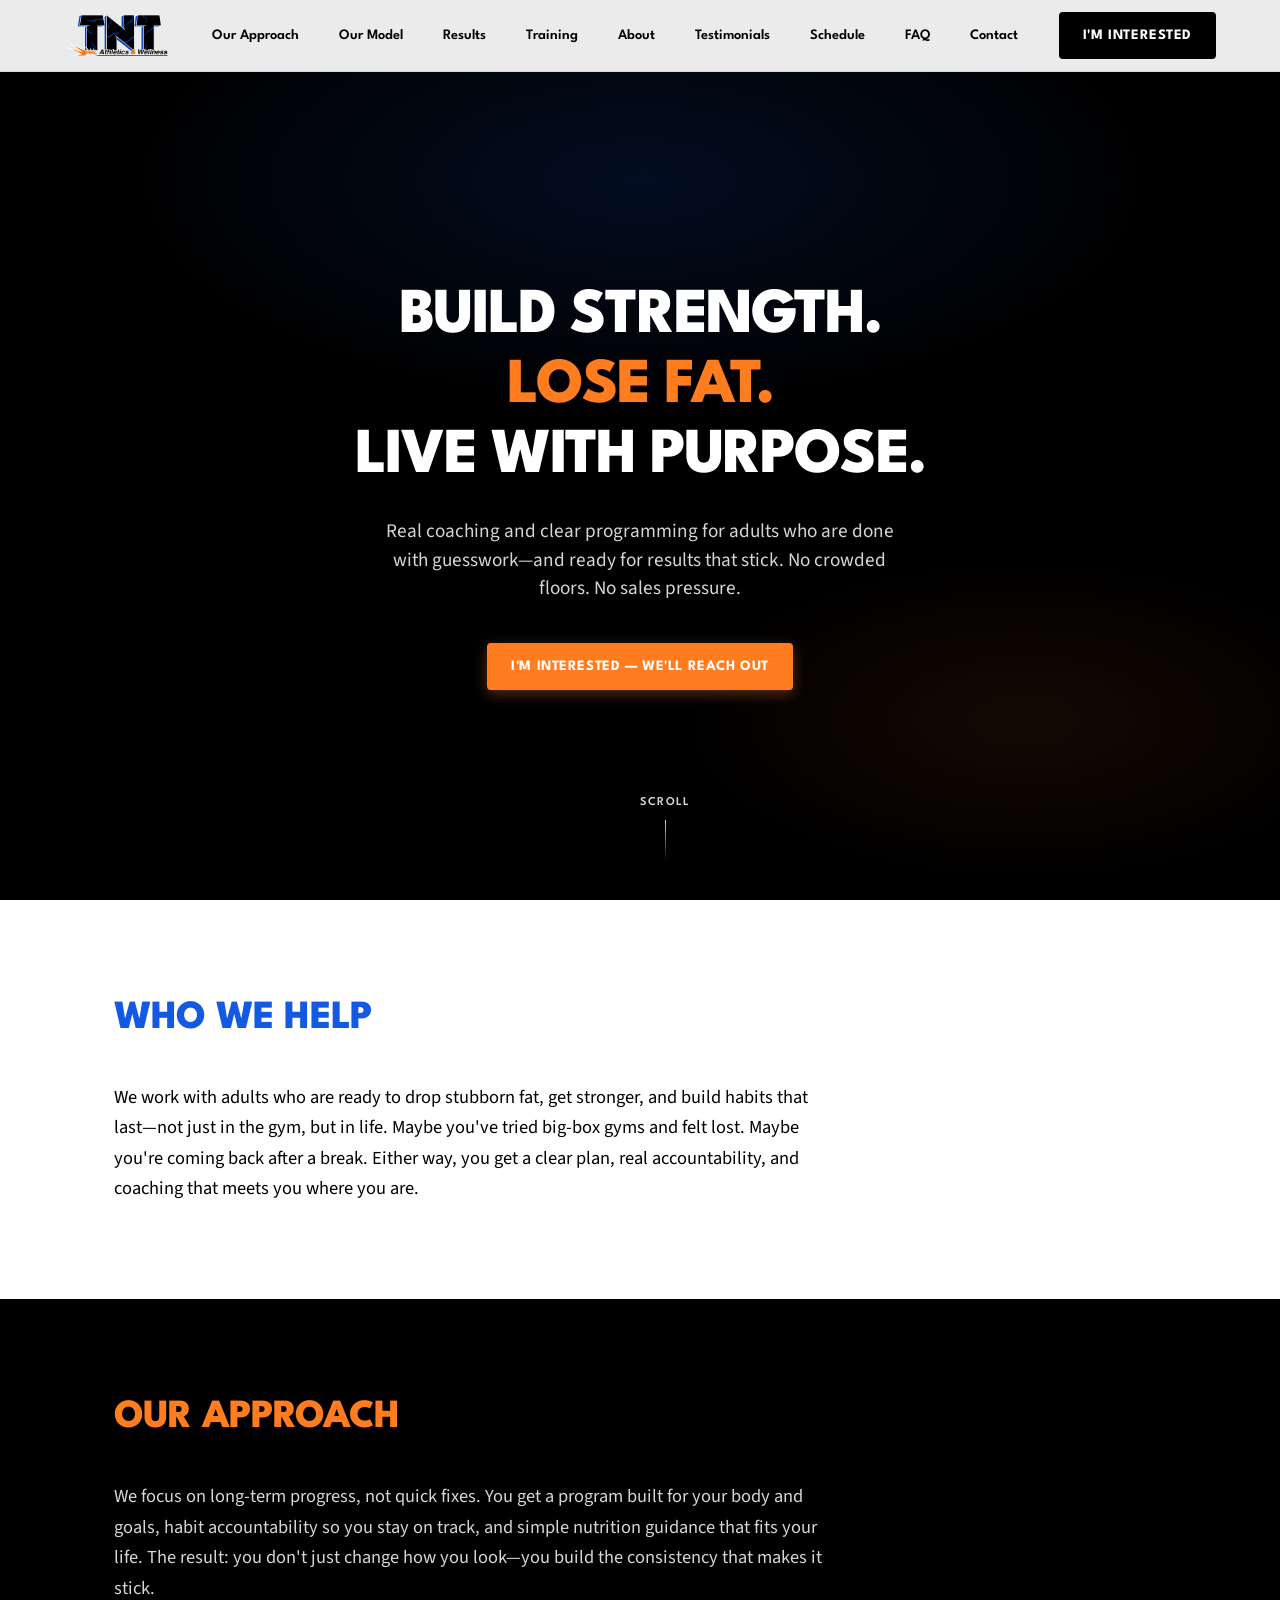
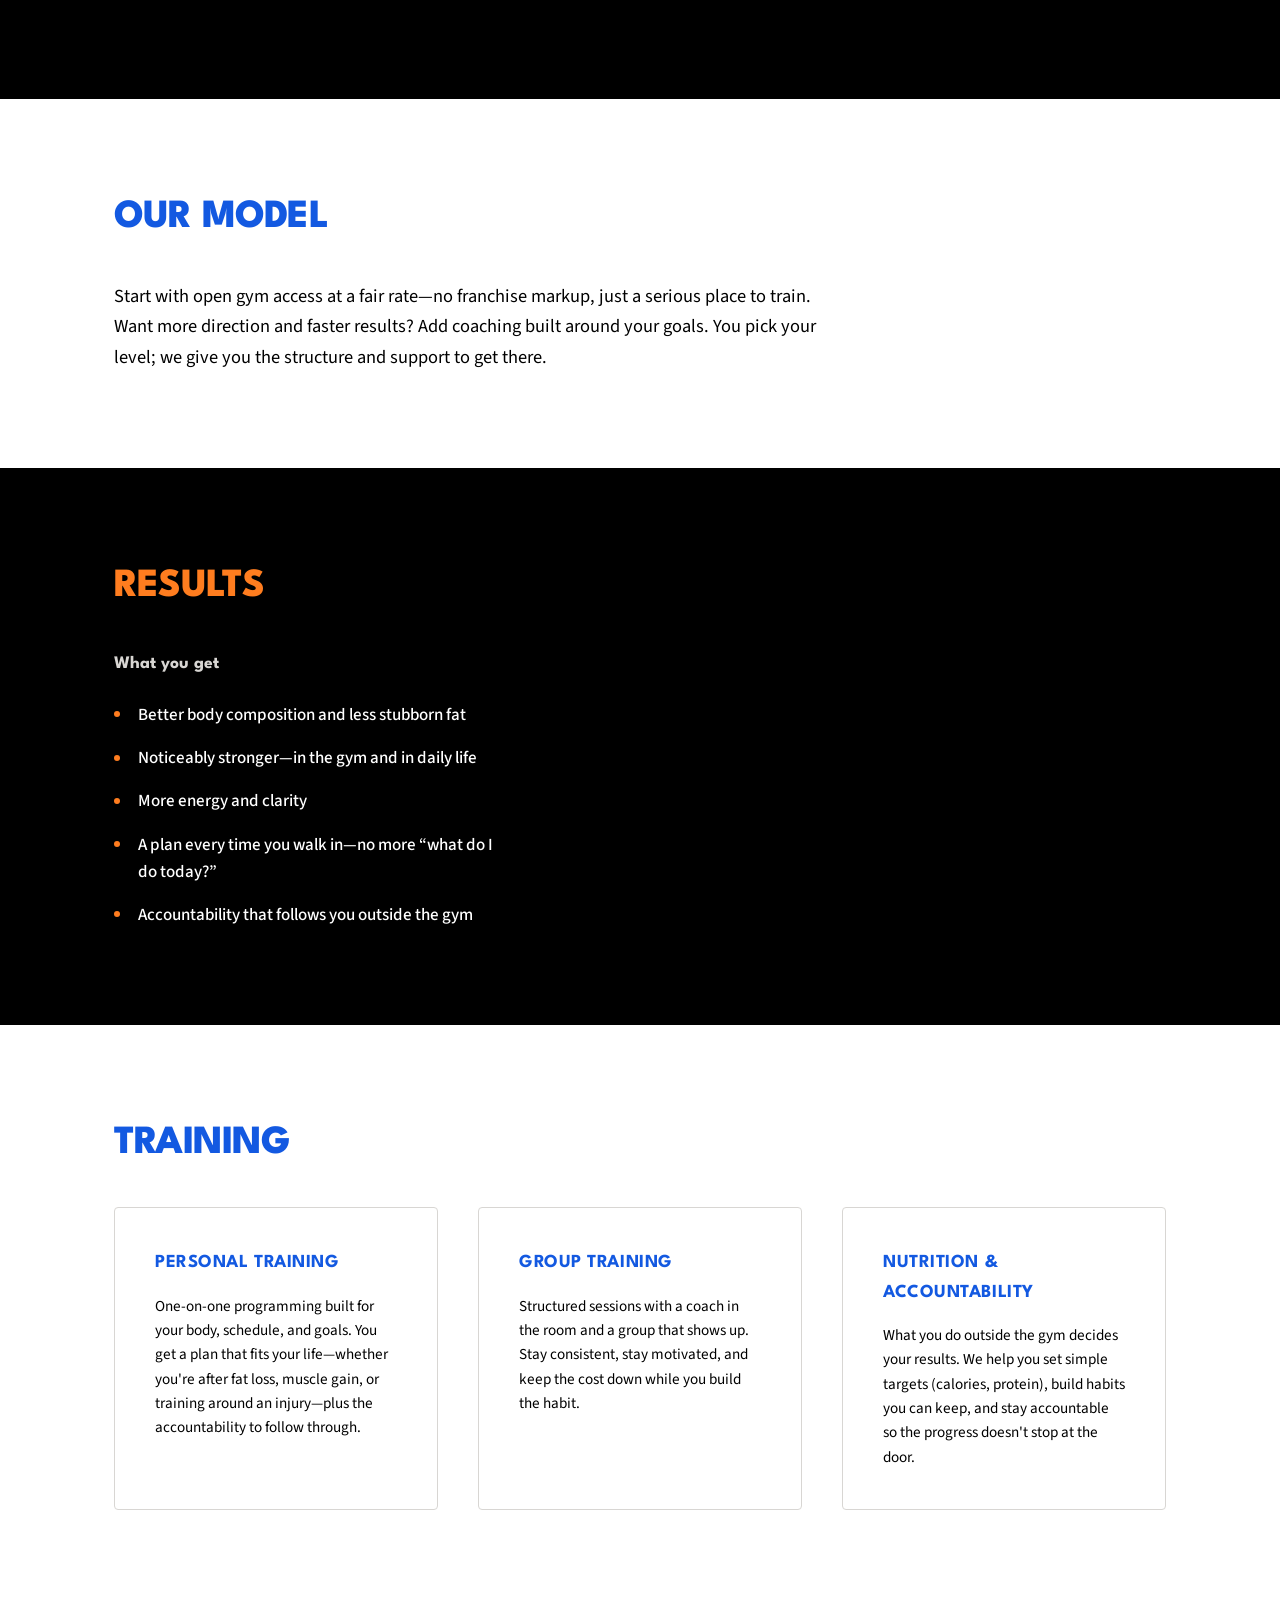
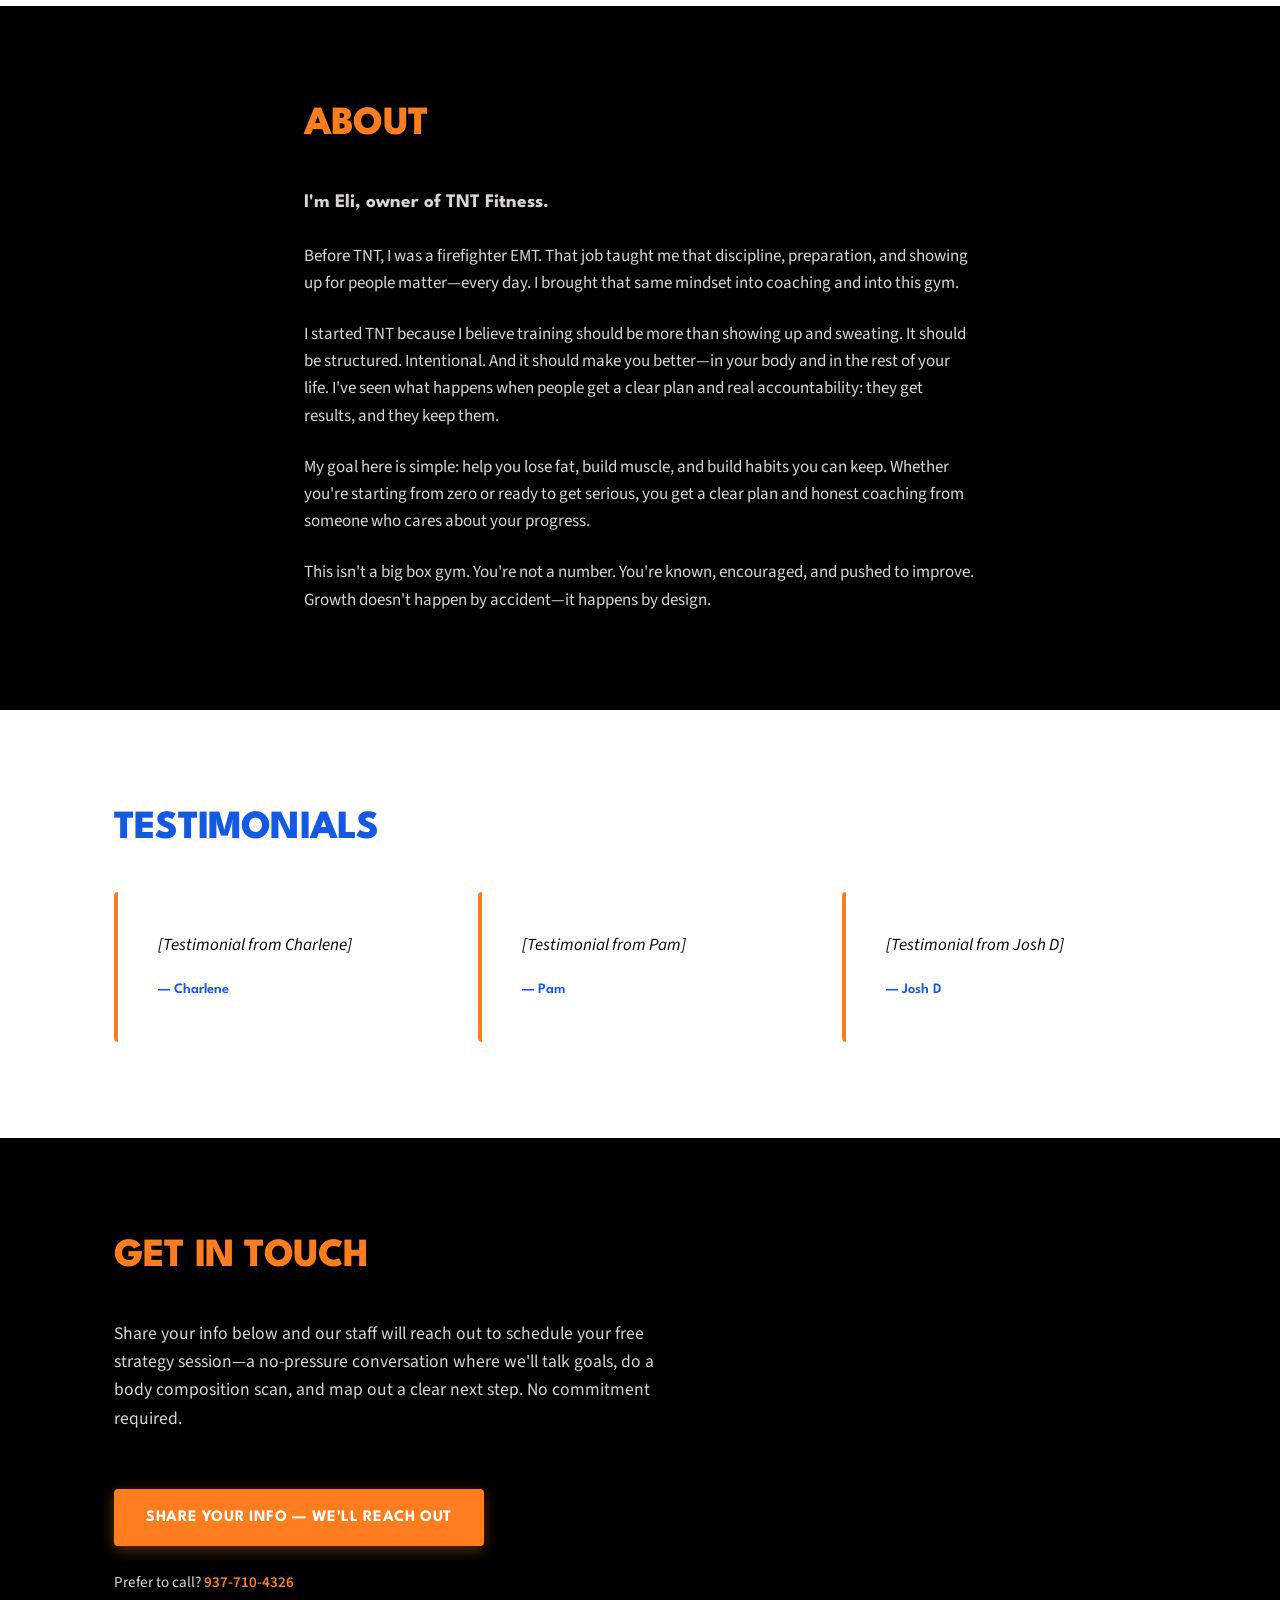
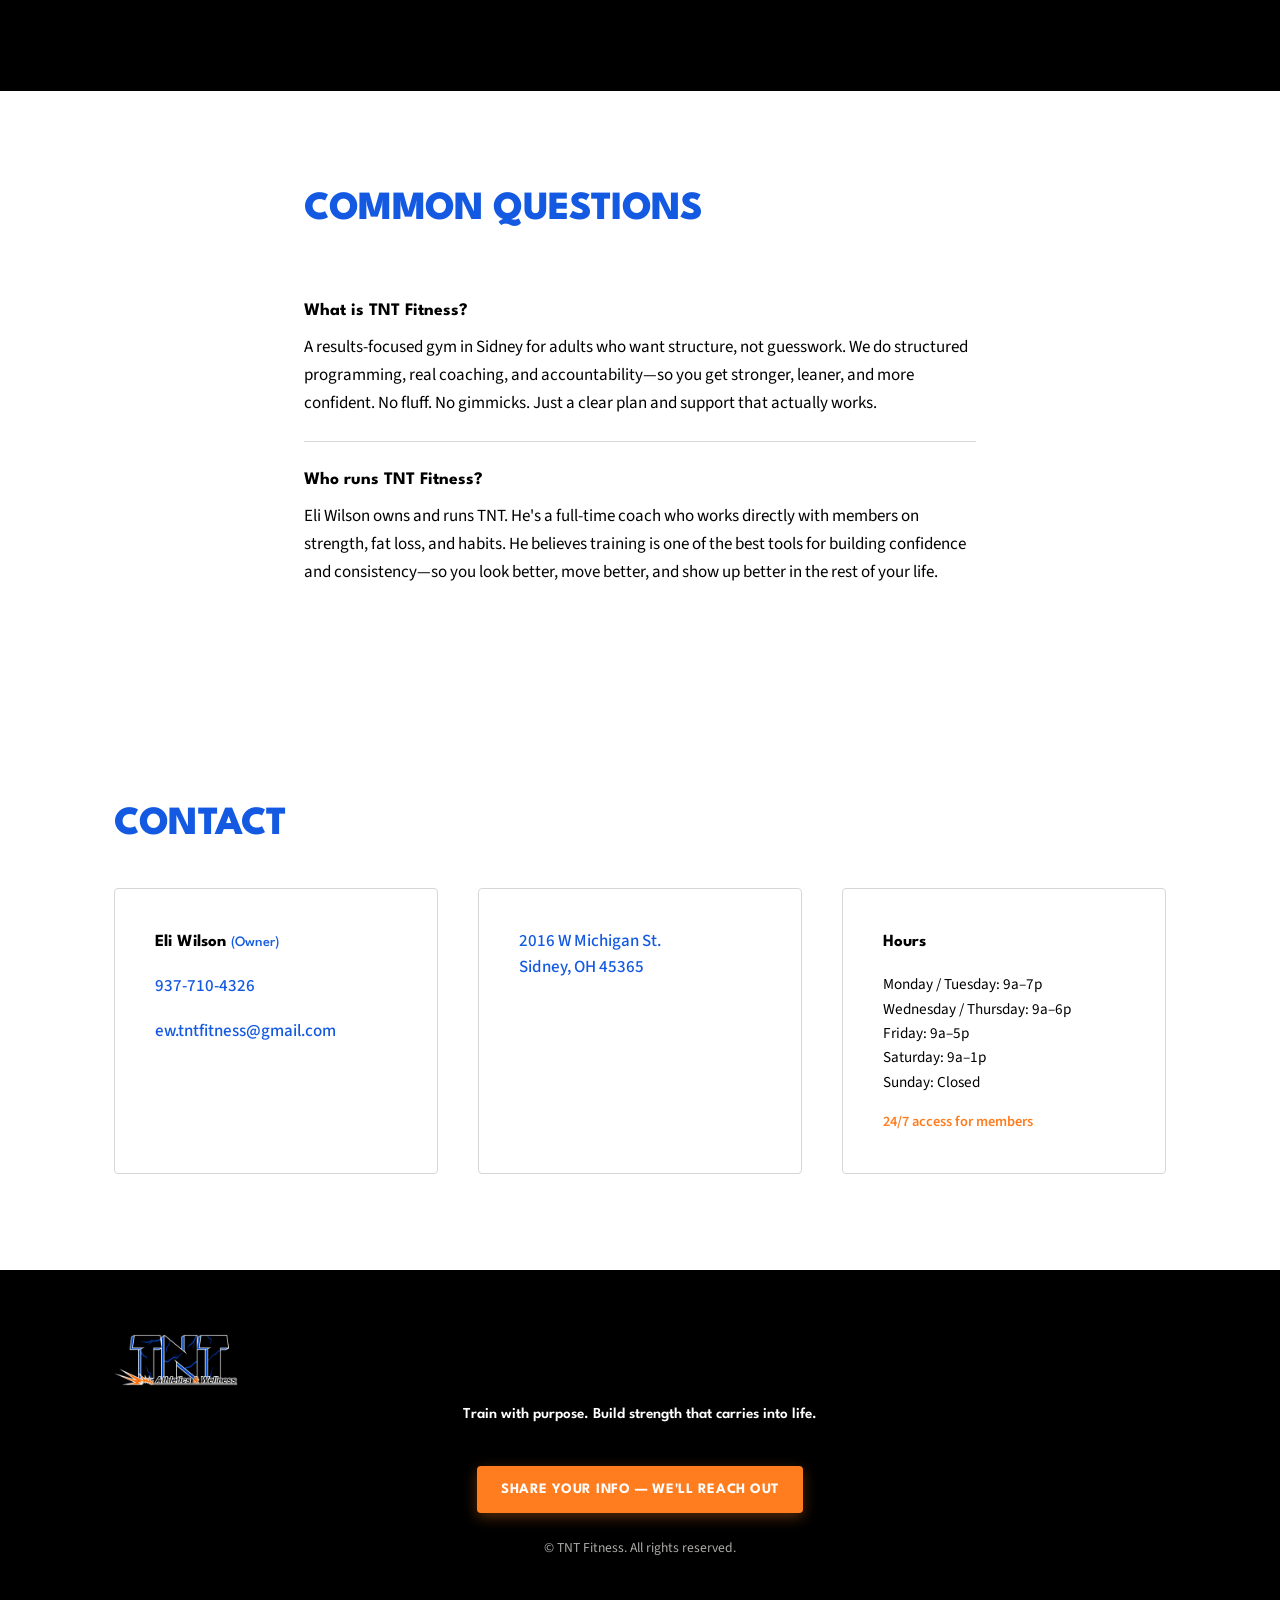
<file: website/index.html>
<!DOCTYPE html>
<html lang="en">
<head>
  <meta charset="UTF-8" />
  <meta name="viewport" content="width=device-width, initial-scale=1.0" />
  <title>TNT Fitness — Build strength. Lose fat. Live with purpose.</title>
  <meta name="description" content="Personal training and structured programs for adults who want real results. Sidney, OH." />
  <meta property="og:title" content="TNT Fitness — Build strength. Lose fat. Live with purpose." />
  <meta property="og:description" content="Personal training and structured programs for adults who want real results. Sidney, OH." />
  <meta property="og:type" content="website" />
  <link rel="preconnect" href="https://fonts.googleapis.com" />
  <link rel="preconnect" href="https://fonts.gstatic.com" crossorigin />
  <link href="https://fonts.googleapis.com/css2?family=League+Spartan:wght@400;500;600;700;800&family=Source+Sans+3:wght@400;500;600;700&display=swap" rel="stylesheet" />
  <link rel="stylesheet" href="styles.css" />
</head>
<body data-pushpress-signup-url="https://oab9gel.pushpress.com/open/interested">
  <!-- PushPress lead capture: staff will reach out to schedule strategy session -->
  <a href="#main-content" class="skip-link">Skip to main content</a>
  <header class="site-header" data-header>
    <div class="header-inner">
      <a href="#home" class="logo">
        <img src="logo_small.jpg" alt="TNT Fitness" width="160" height="48" />
      </a>
      <button type="button" class="nav-toggle" aria-label="Toggle menu" aria-expanded="false" data-nav-toggle><span></span><span></span><span></span></button>
      <nav class="nav" data-nav aria-label="Main">
        <a href="#home">Home</a>
        <a href="#who-we-help">Who We Help</a>
        <a href="#approach">Our Approach</a>
        <a href="#model">Our Model</a>
        <a href="#results">Results</a>
        <a href="#training">Training</a>
        <a href="#about">About</a>
        <a href="#testimonials">Testimonials</a>
        <a href="#schedule">Schedule</a>
        <a href="#faq">FAQ</a>
        <a href="#contact">Contact</a>
        <a href="#schedule" class="btn btn-primary nav-cta-mobile signup-cta" data-fallback-href="#schedule">I'm interested</a>
      </nav>
      <a href="#schedule" class="btn btn-cta header-cta signup-cta" data-fallback-href="#schedule">I'm interested</a>
    </div>
  </header>

  <main id="main-content">
    <section id="home" class="hero" data-section>
      <div class="hero-bg"></div>
      <div class="hero-content">
        <h1 class="hero-headline">
          <span class="line">Build strength.</span>
          <span class="line">Lose fat.</span>
          <span class="line">Live with purpose.</span>
        </h1>
        <p class="hero-sub">Real coaching and clear programming for adults who are done with guesswork—and ready for results that stick. No crowded floors. No sales pressure.</p>
        <a href="#schedule" class="btn btn-primary signup-cta" data-fallback-href="#schedule">I'm interested — we'll reach out</a>
      </div>
      <div class="hero-scroll" data-scroll-hint>
        <span>Scroll</span>
        <span class="scroll-line"></span>
      </div>
    </section>

    <section id="who-we-help" class="block block--light" data-section>
      <div class="container">
        <h2 class="section-head section-head--blue" data-section>Who we help</h2>
        <p class="block-lead" data-section>We work with adults who are ready to drop stubborn fat, get stronger, and build habits that last—not just in the gym, but in life. Maybe you've tried big-box gyms and felt lost. Maybe you're coming back after a break. Either way, you get a clear plan, real accountability, and coaching that meets you where you are.</p>
      </div>
    </section>

    <section id="approach" class="block block--dark" data-section>
      <div class="container">
        <h2 class="section-head section-head--blue" data-section>Our approach</h2>
        <p class="block-lead" data-section>We focus on long-term progress, not quick fixes. You get a program built for your body and goals, habit accountability so you stay on track, and simple nutrition guidance that fits your life. The result: you don't just change how you look—you build the consistency that makes it stick.</p>
      </div>
    </section>

    <section id="model" class="block block--light" data-section>
      <div class="container">
        <h2 class="section-head section-head--blue" data-section>Our model</h2>
        <p class="block-lead" data-section>Start with open gym access at a fair rate—no franchise markup, just a serious place to train. Want more direction and faster results? Add coaching built around your goals. You pick your level; we give you the structure and support to get there.</p>
      </div>
    </section>

    <section id="results" class="block block--dark results-block" data-section>
      <div class="container">
        <h2 class="section-head section-head--blue" data-section>Results</h2>
        <p class="results-intro" data-section>What you get</p>
        <ul class="results-list">
          <li>Better body composition and less stubborn fat</li>
          <li>Noticeably stronger—in the gym and in daily life</li>
          <li>More energy and clarity</li>
          <li>A plan every time you walk in—no more “what do I do today?”</li>
          <li>Accountability that follows you outside the gym</li>
        </ul>
      </div>
    </section>

    <section id="training" class="block block--light training-block" data-section>
      <div class="container">
        <h2 class="section-head section-head--blue" data-section>Training</h2>
        <div class="training-cards">
          <article class="training-card">
            <h3 class="training-card-title">Personal training</h3>
            <p>One-on-one programming built for your body, schedule, and goals. You get a plan that fits your life—whether you're after fat loss, muscle gain, or training around an injury—plus the accountability to follow through.</p>
          </article>
          <article class="training-card">
            <h3 class="training-card-title">Group training</h3>
            <p>Structured sessions with a coach in the room and a group that shows up. Stay consistent, stay motivated, and keep the cost down while you build the habit.</p>
          </article>
          <article class="training-card">
            <h3 class="training-card-title">Nutrition & accountability</h3>
            <p>What you do outside the gym decides your results. We help you set simple targets (calories, protein), build habits you can keep, and stay accountable so the progress doesn't stop at the door.</p>
          </article>
        </div>
      </div>
    </section>

    <section id="about" class="block block--dark about-block" data-section>
      <div class="container container--narrow">
        <h2 class="section-head section-head--blue" data-section>About</h2>
        <div class="about-content" data-section>
          <p class="about-lead">I'm Eli, owner of TNT Fitness.</p>
          <p>Before TNT, I was a firefighter EMT. That job taught me that discipline, preparation, and showing up for people matter—every day. I brought that same mindset into coaching and into this gym.</p>
          <p>I started TNT because I believe training should be more than showing up and sweating. It should be structured. Intentional. And it should make you better—in your body and in the rest of your life. I've seen what happens when people get a clear plan and real accountability: they get results, and they keep them.</p>
          <p>My goal here is simple: help you lose fat, build muscle, and build habits you can keep. Whether you're starting from zero or ready to get serious, you get a clear plan and honest coaching from someone who cares about your progress.</p>
          <p>This isn't a big box gym. You're not a number. You're known, encouraged, and pushed to improve. Growth doesn't happen by accident—it happens by design.</p>
        </div>
      </div>
    </section>

    <section id="testimonials" class="block block--light" data-section>
      <div class="container">
        <h2 class="section-head section-head--blue" data-section>Testimonials</h2>
        <div class="testimonials-grid">
          <blockquote class="testimonial">
            <p class="testimonial-text">[Testimonial from Charlene]</p>
            <cite>— Charlene</cite>
          </blockquote>
          <blockquote class="testimonial">
            <p class="testimonial-text">[Testimonial from Pam]</p>
            <cite>— Pam</cite>
          </blockquote>
          <blockquote class="testimonial">
            <p class="testimonial-text">[Testimonial from Josh D]</p>
            <cite>— Josh D</cite>
          </blockquote>
        </div>
      </div>
    </section>

    <section id="schedule" class="block block--dark schedule-block" data-section>
      <div class="container">
        <h2 class="section-head section-head--blue" data-section>Get in touch</h2>
        <p class="schedule-intro" data-section>Share your info below and our staff will reach out to schedule your free strategy session—a no-pressure conversation where we'll talk goals, do a body composition scan, and map out a clear next step. No commitment required.</p>
        <a href="tel:9377104326" class="btn btn-primary btn--large signup-cta" data-fallback-href="tel:9377104326">Share your info — we'll reach out</a>
        <p class="schedule-call">Prefer to call? <a href="tel:9377104326">937-710-4326</a></p>
      </div>
    </section>

    <section id="faq" class="block block--light faq-block" data-section>
      <div class="container container--narrow">
        <h2 class="section-head section-head--blue" data-section>Common questions</h2>
        <dl class="faq-list">
          <div class="faq-item">
            <dt class="faq-question">What is TNT Fitness?</dt>
            <dd class="faq-answer">A results-focused gym in Sidney for adults who want structure, not guesswork. We do structured programming, real coaching, and accountability—so you get stronger, leaner, and more confident. No fluff. No gimmicks. Just a clear plan and support that actually works.</dd>
          </div>
          <div class="faq-item">
            <dt class="faq-question">Who runs TNT Fitness?</dt>
            <dd class="faq-answer">Eli Wilson owns and runs TNT. He's a full-time coach who works directly with members on strength, fat loss, and habits. He believes training is one of the best tools for building confidence and consistency—so you look better, move better, and show up better in the rest of your life.</dd>
          </div>
        </dl>
      </div>
    </section>

    <section id="contact" class="block block--light contact-block" data-section>
      <div class="container">
        <h2 class="section-head section-head--blue" data-section>Contact</h2>
        <div class="contact-grid">
          <div class="contact-card">
            <p class="contact-name">Eli Wilson <span>(Owner)</span></p>
            <p><a href="tel:9377104326">937-710-4326</a></p>
            <p><a href="mailto:ew.tntfitness@gmail.com">ew.tntfitness@gmail.com</a></p>
          </div>
          <div class="contact-card">
            <p class="contact-address"><a href="https://www.google.com/maps/search/?api=1&query=2016+W+Michigan+St+Sidney+OH+45365" target="_blank" rel="noopener noreferrer">2016 W Michigan St.<br />Sidney, OH 45365</a></p>
          </div>
          <div class="contact-card">
            <p class="contact-hours-title">Hours</p>
            <ul class="contact-hours">
              <li>Monday / Tuesday: 9a–7p</li>
              <li>Wednesday / Thursday: 9a–6p</li>
              <li>Friday: 9a–5p</li>
              <li>Saturday: 9a–1p</li>
              <li>Sunday: Closed</li>
            </ul>
            <p class="contact-24">24/7 access for members</p>
          </div>
        </div>
      </div>
    </section>
  </main>

  <footer class="site-footer">
    <div class="container">
      <a href="#home" class="logo logo--footer">
        <img src="logo_small.jpg" alt="TNT Fitness" width="180" height="54" />
      </a>
      <p class="footer-tagline">Train with purpose. Build strength that carries into life.</p>
      <a href="#schedule" class="btn btn-primary footer-cta signup-cta" data-fallback-href="#schedule">Share your info — we'll reach out</a>
      <p class="footer-copy">&copy; TNT Fitness. All rights reserved.</p>
    </div>
  </footer>

  <script src="script.js"></script>
</body>
</html>
</file>
<file: website/styles.css>
/* TNT Fitness — Brand variables (Style.png + Instructions) */
:root {
  --orange: #FF7D1F;
  --blue: #1359E1;
  --blue-dark: #0d42a8;
  --gray-light: #D8D6D3;
  --white: #FFFFFF;
  --black: #000000;
  --font-display: "League Spartan", sans-serif;
  --font-impact: Impact, "Haettenschweiler", "Franklin Gothic Bold", sans-serif;
  --font-body: "Source Sans 3", "Proxima Nova", sans-serif;
  --space-xs: 0.5rem;
  --space-sm: 1rem;
  --space-md: 1.5rem;
  --space-lg: 2.5rem;
  --space-xl: 4rem;
  --space-2xl: 6rem;
  --radius: 4px;
  --transition: 0.25s ease;
  --header-h: 4.5rem;
}

*, *::before, *::after { box-sizing: border-box; }

/* Skip link: visible on focus for keyboard users */
.skip-link {
  position: absolute;
  top: -100px;
  left: var(--space-md);
  z-index: 200;
  padding: var(--space-sm) var(--space-md);
  background: var(--orange);
  color: var(--white);
  font-family: var(--font-display);
  font-weight: 700;
  font-size: 0.9rem;
  border-radius: var(--radius);
  transition: top 0.2s ease;
}
.skip-link:focus {
  top: var(--space-md);
  outline: 3px solid var(--blue);
  outline-offset: 2px;
}

html {
  scroll-behavior: smooth;
  -webkit-font-smoothing: antialiased;
}
@media (prefers-reduced-motion: reduce) {
  html { scroll-behavior: auto; }
  .hero-headline .line,
  .hero-sub,
  .hero .btn-primary,
  .hero-scroll,
  .block [data-section],
  .results-list li,
  .training-card,
  .testimonial,
  .contact-card,
  .scroll-line { animation: none !important; transition: none !important; }
  .hero-headline .line,
  .hero-sub,
  .hero .btn-primary,
  .hero-scroll { opacity: 1; transform: none; }
  .block [data-section],
  .results-list li,
  .training-card,
  .testimonial,
  .contact-card { opacity: 1; transform: none; }
  .block.is-visible .results-list li,
  .block.is-visible .training-card,
  .block.is-visible .testimonial,
  .block.is-visible .contact-card { opacity: 1; transform: none; }
}

body {
  margin: 0;
  font-family: var(--font-body);
  font-size: 1.0625rem;
  line-height: 1.6;
  color: var(--black);
  background: var(--white);
  overflow-x: hidden;
}

img { max-width: 100%; height: auto; display: block; }
a { color: inherit; text-decoration: none; }

/* Focus visible: high-contrast outlines for keyboard users */
a:focus-visible,
button:focus-visible {
  outline: 3px solid var(--orange);
  outline-offset: 2px;
}
.nav a:focus-visible::after { width: 100%; }

.container {
  width: 100%;
  max-width: 1100px;
  margin: 0 auto;
  padding: 0 var(--space-md);
}
.container--narrow { max-width: 720px; }

/* ----- Header ----- */
.site-header {
  position: fixed;
  top: 0;
  left: 0;
  right: 0;
  z-index: 100;
  height: var(--header-h);
  background: rgba(255, 255, 255, 0.92);
  backdrop-filter: blur(12px);
  border-bottom: 1px solid var(--gray-light);
  transition: transform 0.3s ease, background 0.3s ease;
}
.site-header.is-hidden { transform: translateY(-100%); }
.site-header.is-scrolled { background: rgba(255, 255, 255, 0.98); }

.header-inner {
  max-width: 1200px;
  margin: 0 auto;
  padding: 0 var(--space-md);
  height: 100%;
  display: flex;
  align-items: center;
  justify-content: space-between;
  gap: var(--space-md);
  min-width: 0;
  overflow: hidden;
}

.logo {
  display: block;
  flex-shrink: 0;
  z-index: 1;
  position: relative;
  line-height: 0;
}
.logo img {
  display: block;
  height: auto;
  max-height: 2.75rem;
  width: auto;
  object-fit: contain;
}
.logo--footer img {
  max-height: 3.25rem;
}

.nav {
  display: flex;
  align-items: center;
  gap: var(--space-lg);
  flex: 1 1 auto;
  min-width: 0;
  justify-content: center;
  overflow-x: auto;
  overflow-y: hidden;
  -webkit-overflow-scrolling: touch;
  scrollbar-width: none;
  padding: 0 var(--space-xs);
}
.nav::-webkit-scrollbar {
  display: none;
}
.nav a {
  font-family: var(--font-display);
  font-weight: 600;
  font-size: 0.9rem;
  color: var(--black);
  position: relative;
  white-space: nowrap;
}
.nav a::after {
  content: "";
  position: absolute;
  left: 0;
  bottom: -2px;
  width: 0;
  height: 2px;
  background: var(--orange);
  transition: width var(--transition);
}
.nav a:hover::after { width: 100%; }

.nav-toggle {
  display: none;
  width: 2rem;
  height: 2rem;
  padding: 0;
  border: none;
  background: none;
  cursor: pointer;
  flex-direction: column;
  justify-content: center;
  gap: 5px;
}
.nav-toggle span {
  display: block;
  width: 100%;
  height: 2px;
  background: var(--black);
  transition: transform var(--transition), opacity var(--transition);
}
/* Hamburger to X when menu open */
.nav.is-open .nav-toggle span:nth-child(1) {
  transform: translateY(7px) rotate(45deg);
}
.nav.is-open .nav-toggle span:nth-child(2) {
  opacity: 0;
}
.nav.is-open .nav-toggle span:nth-child(3) {
  transform: translateY(-7px) rotate(-45deg);
}

.nav-cta-mobile {
  display: none;
  margin-top: var(--space-md);
  width: 100%;
  justify-content: center;
}

.header-cta {
  flex-shrink: 0;
  white-space: nowrap;
  z-index: 1;
  position: relative;
}

/* ----- Buttons ----- */
.btn {
  display: inline-flex;
  align-items: center;
  justify-content: center;
  padding: 0.75rem 1.5rem;
  font-family: var(--font-display);
  font-weight: 700;
  font-size: 0.9rem;
  text-transform: uppercase;
  letter-spacing: 0.04em;
  border: none;
  border-radius: var(--radius);
  cursor: pointer;
  transition: transform var(--transition), box-shadow var(--transition), background var(--transition);
}
.btn:hover { transform: translateY(-1px); }
.btn:active { transform: translateY(0); }

.btn-primary {
  background: var(--orange);
  color: var(--white);
  box-shadow: 0 4px 14px rgba(255, 125, 31, 0.35);
}
.btn-primary:hover { box-shadow: 0 6px 20px rgba(255, 125, 31, 0.45); }

.btn-cta {
  background: var(--black);
  color: var(--white);
}
.btn-cta:hover { background: var(--blue); }

.btn--large { padding: 1rem 2rem; font-size: 1rem; }

/* ----- Hero ----- */
.hero {
  scroll-margin-top: 0;
  min-height: 100vh;
  display: flex;
  flex-direction: column;
  justify-content: center;
  align-items: center;
  text-align: center;
  padding: calc(var(--header-h) + var(--space-2xl)) var(--space-md) var(--space-2xl);
  position: relative;
  background: var(--black);
  color: var(--white);
}

.hero-bg {
  position: absolute;
  inset: 0;
  background:
    radial-gradient(ellipse 80% 50% at 50% 20%, rgba(19, 89, 225, 0.15) 0%, transparent 50%),
    radial-gradient(ellipse 60% 40% at 80% 80%, rgba(255, 125, 31, 0.08) 0%, transparent 45%);
  pointer-events: none;
}

.hero-content {
  position: relative;
  z-index: 1;
  max-width: 800px;
}

.hero-headline {
  font-family: var(--font-display);
  font-weight: 800;
  font-size: clamp(2.25rem, 6vw, 4rem);
  line-height: 1.1;
  letter-spacing: -0.03em;
  margin: 0 0 var(--space-md);
  text-transform: uppercase;
}

.hero-headline .line {
  display: block;
  opacity: 0;
  transform: translateY(24px);
  animation: heroLine 0.7s ease forwards;
}
.hero-headline .line:nth-child(1) { animation-delay: 0.15s; }
.hero-headline .line:nth-child(2) { animation-delay: 0.3s; }
.hero-headline .line:nth-child(3) { animation-delay: 0.45s; }

.hero-headline .line:nth-child(2) {
  color: var(--orange);
  -webkit-text-stroke: 0;
}

@keyframes heroLine {
  to {
    opacity: 1;
    transform: translateY(0);
  }
}

.hero-sub {
  font-size: 1.2rem;
  line-height: 1.5;
  color: var(--gray-light);
  max-width: 540px;
  margin: 0 auto var(--space-lg);
  opacity: 0;
  transform: translateY(16px);
  animation: heroLine 0.6s ease 0.6s forwards;
}

.hero .btn-primary {
  opacity: 0;
  transform: translateY(16px);
  animation: heroLine 0.5s ease 0.85s forwards;
}

.hero-scroll {
  position: absolute;
  bottom: var(--space-lg);
  left: 50%;
  transform: translateX(-50%);
  display: flex;
  flex-direction: column;
  align-items: center;
  gap: var(--space-xs);
  font-family: var(--font-display);
  font-size: 0.75rem;
  font-weight: 600;
  text-transform: uppercase;
  letter-spacing: 0.1em;
  color: var(--gray-light);
  opacity: 0;
  animation: heroLine 0.5s ease 1.2s forwards;
}
.scroll-line {
  width: 1px;
  height: 40px;
  background: linear-gradient(to bottom, var(--gray-light), transparent);
  animation: scrollPulse 2s ease-in-out infinite;
}
@keyframes scrollPulse {
  0%, 100% { opacity: 0.5; transform: scaleY(0.8); }
  50% { opacity: 1; transform: scaleY(1); }
}

/* ----- Sections ----- */
section[id] {
  scroll-margin-top: var(--header-h);
}

.block {
  padding: var(--space-2xl) 0;
  position: relative;
}
.block--light { background: var(--white); color: var(--black); }
.block--dark { background: var(--black); color: var(--white); }

.block [data-section] {
  opacity: 0;
  transform: translateY(28px);
  transition: opacity 0.6s ease, transform 0.6s ease;
}
.block [data-section].is-visible {
  opacity: 1;
  transform: translateY(0);
}

.section-head {
  font-family: var(--font-display);
  font-weight: 800;
  font-size: clamp(1.75rem, 4vw, 2.5rem);
  letter-spacing: -0.02em;
  text-transform: uppercase;
  margin: 0 0 var(--space-lg);
  line-height: 1.15;
}
.section-head--blue { color: var(--blue); }
.block--dark .section-head--blue { color: var(--orange); }

.block-lead {
  font-size: 1.15rem;
  line-height: 1.65;
  max-width: 720px;
  margin: 0;
}
.block--dark .block-lead { color: var(--gray-light); }

/* Results */
.results-intro {
  font-family: var(--font-display);
  font-weight: 700;
  font-size: 1.1rem;
  margin: 0 0 var(--space-md);
  color: var(--gray-light);
}
.results-list {
  list-style: none;
  padding: 0;
  margin: 0;
  display: grid;
  gap: var(--space-sm);
  max-width: 400px;
}
.results-list li {
  position: relative;
  padding-left: 1.5rem;
  font-weight: 500;
}
.results-list li::before {
  content: "";
  position: absolute;
  left: 0;
  top: 0.55em;
  width: 6px;
  height: 6px;
  background: var(--orange);
  border-radius: 50%;
}
.block--dark .results-list li::before { background: var(--orange); }

/* Training cards */
.training-cards {
  display: grid;
  grid-template-columns: repeat(auto-fit, minmax(280px, 1fr));
  gap: var(--space-lg);
  margin-top: var(--space-lg);
}
.training-card {
  padding: var(--space-lg);
  background: var(--white);
  color: var(--black);
  border-radius: var(--radius);
  border: 1px solid var(--gray-light);
  transition: border-color var(--transition), box-shadow var(--transition);
}
.training-card:hover {
  border-color: var(--blue);
  box-shadow: 0 8px 24px rgba(19, 89, 225, 0.12);
}
.training-card-title {
  font-family: var(--font-display);
  font-weight: 700;
  font-size: 1.15rem;
  margin: 0 0 var(--space-sm);
  color: var(--blue);
  text-transform: uppercase;
  letter-spacing: 0.03em;
}
.training-card p { margin: 0; font-size: 0.95rem; }

/* About */
.about-lead {
  font-family: var(--font-display);
  font-weight: 700;
  font-size: 1.2rem;
  margin: 0 0 var(--space-md);
}
.about-content p {
  margin: 0 0 var(--space-md);
}
.about-content p:last-child { margin-bottom: 0; }
.block--dark .about-content { color: var(--gray-light); }

/* Testimonials */
.testimonials-grid {
  display: grid;
  grid-template-columns: repeat(auto-fit, minmax(260px, 1fr));
  gap: var(--space-lg);
  margin-top: var(--space-lg);
}
.testimonial {
  padding: var(--space-lg);
  background: var(--white);
  border-left: 4px solid var(--orange);
  border-radius: var(--radius);
  margin: 0;
}
.testimonial-text {
  font-style: italic;
  margin: 0 0 var(--space-sm);
  color: var(--black);
}
.testimonial cite {
  font-style: normal;
  font-family: var(--font-display);
  font-weight: 600;
  font-size: 0.9rem;
  color: var(--blue);
}

/* Schedule */
.schedule-intro {
  font-size: 1.1rem;
  margin: 0 0 var(--space-lg);
  max-width: 560px;
}
.block--dark .schedule-intro { color: var(--gray-light); }
.schedule-block .btn-primary { margin-top: var(--space-sm); }
.schedule-call {
  margin: var(--space-md) 0 0;
  font-size: 0.95rem;
  color: var(--gray-light);
}
.schedule-call a { color: var(--orange); font-weight: 600; }
.schedule-call a:hover { text-decoration: underline; }

/* Contact */
.contact-grid {
  display: grid;
  grid-template-columns: repeat(auto-fit, minmax(240px, 1fr));
  gap: var(--space-lg);
  margin-top: var(--space-lg);
}
.contact-card {
  padding: var(--space-lg);
  background: var(--white);
  border-radius: var(--radius);
  border: 1px solid var(--gray-light);
}
.contact-name {
  font-family: var(--font-display);
  font-weight: 700;
  margin: 0 0 var(--space-xs);
  color: var(--black);
}
.contact-name span { font-weight: 500; color: var(--blue); font-size: 0.9rem; }
.contact-card a {
  color: var(--blue);
  font-weight: 500;
}
.contact-card a:hover { text-decoration: underline; }
.contact-address { margin: 0; line-height: 1.5; }
.contact-address a {
  color: var(--blue);
  font-weight: 500;
}
.contact-address a:hover { text-decoration: underline; }
.contact-hours-title {
  font-family: var(--font-display);
  font-weight: 700;
  margin: 0 0 var(--space-sm);
}
.contact-hours {
  list-style: none;
  padding: 0;
  margin: 0 0 var(--space-sm);
  font-size: 0.95rem;
}
.contact-24 {
  font-size: 0.9rem;
  font-weight: 600;
  color: var(--orange);
  margin: 0;
}

/* FAQ */
.faq-block .section-head { margin-bottom: var(--space-lg); }
.faq-list { margin: 0; }
.faq-item {
  padding: var(--space-md) 0;
  border-bottom: 1px solid var(--gray-light);
}
.faq-item:last-child { border-bottom: none; }
.faq-question {
  font-family: var(--font-display);
  font-weight: 700;
  font-size: 1.1rem;
  color: var(--black);
  margin: 0 0 var(--space-xs);
}
.faq-answer {
  margin: 0;
  line-height: 1.65;
  color: var(--black);
}

/* Footer */
.site-footer {
  background: var(--black);
  color: var(--gray-light);
  padding: var(--space-xl) var(--space-md);
  text-align: center;
}
.footer-tagline {
  font-family: var(--font-display);
  font-weight: 600;
  font-size: 0.95rem;
  margin: var(--space-sm) 0;
  color: var(--white);
}
.footer-cta { margin: var(--space-md) 0; }
.footer-copy { font-size: 0.85rem; margin: 0; opacity: 0.8; }

/* Stagger children in blocks */
.results-list li,
.training-card,
.testimonial,
.contact-card {
  opacity: 0;
  transform: translateY(20px);
  transition: opacity 0.5s ease, transform 0.5s ease;
}
.block.is-visible .results-list li,
.block.is-visible .training-card,
.block.is-visible .testimonial,
.block.is-visible .contact-card {
  opacity: 1;
  transform: translateY(0);
}
.block.is-visible .results-list li:nth-child(1) { transition-delay: 0.1s; }
.block.is-visible .results-list li:nth-child(2) { transition-delay: 0.18s; }
.block.is-visible .results-list li:nth-child(3) { transition-delay: 0.26s; }
.block.is-visible .results-list li:nth-child(4) { transition-delay: 0.34s; }
.block.is-visible .results-list li:nth-child(5) { transition-delay: 0.42s; }
.block.is-visible .training-card:nth-child(2) { transition-delay: 0.1s; }
.block.is-visible .training-card:nth-child(3) { transition-delay: 0.2s; }
.block.is-visible .training-card:nth-child(4) { transition-delay: 0.3s; }
.block.is-visible .testimonial:nth-child(2) { transition-delay: 0.1s; }
.block.is-visible .testimonial:nth-child(3) { transition-delay: 0.2s; }
.block.is-visible .testimonial:nth-child(4) { transition-delay: 0.3s; }
.block.is-visible .contact-card:nth-child(2) { transition-delay: 0.08s; }
.block.is-visible .contact-card:nth-child(3) { transition-delay: 0.16s; }
.block.is-visible .contact-card:nth-child(4) { transition-delay: 0.24s; }

/* ----- Responsive ----- */
/* Show mobile menu before nav + CTA get cramped (11 links need room) */
@media (max-width: 1200px) {
  .nav { display: none; }
  .header-cta { display: none; }
  .nav-toggle {
    display: flex;
  }
  .nav.is-open {
    display: flex;
    position: fixed;
    z-index: 99;
    top: var(--header-h);
    left: 0;
    right: 0;
    bottom: 0;
    height: calc(100vh - var(--header-h));
    max-height: calc(100vh - var(--header-h));
    min-height: 0;
    background: var(--white);
    flex-direction: column;
    justify-content: flex-start;
    align-items: center;
    gap: var(--space-md);
    padding: var(--space-xl);
    overflow-y: scroll;
    overflow-x: hidden;
    -webkit-overflow-scrolling: touch;
    touch-action: pan-y;
    overscroll-behavior-y: contain;
  }
  .nav.is-open a { font-size: 1.25rem; }
  .nav.is-open .nav-cta-mobile {
    display: inline-flex;
    margin-top: var(--space-lg);
  }
}

@media (max-width: 600px) {
  :root { --space-2xl: 4rem; }
  .hero-headline { font-size: 2rem; }
  .hero-sub { font-size: 1rem; }
  .section-head { font-size: 1.5rem; }
}
</file>
